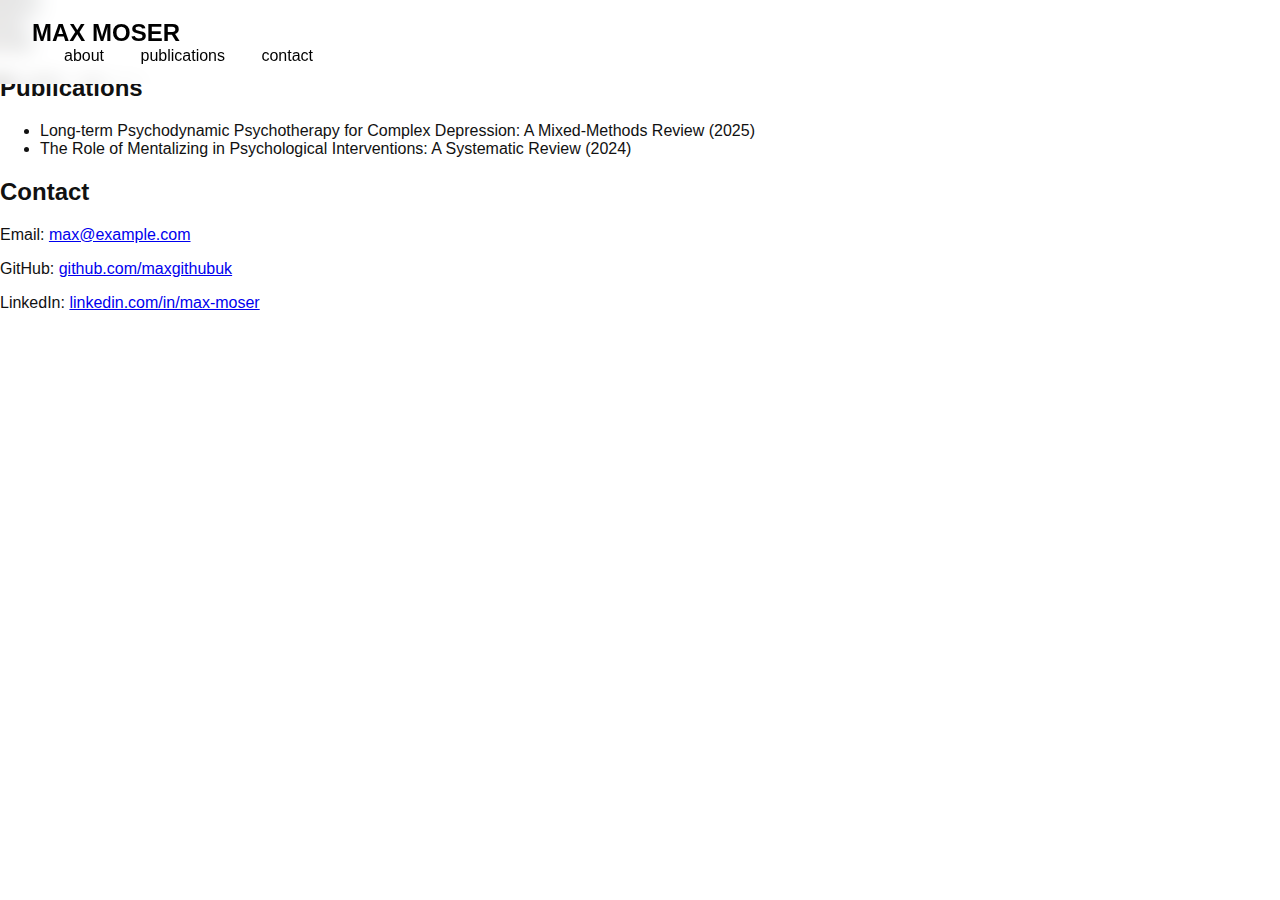
<file: index.html>
<!DOCTYPE html>
<html lang="en">
<head>
    <meta charset="UTF-8" />
    <meta name="viewport" content="width=device-width, initial-scale=1.0"/>
    <title>Max Moser</title>
    <link rel="stylesheet" href="style.css" />
</head>
<body>
    <header>
        <div class="header-inner">
            <div class="logo">MAX MOSER</div>
            <nav>
                <a href="#about">about</a>
                <a href="#publications">publications</a>
                <a href="#contact">contact</a>
            </nav>
        </div>
    </header>

    <main class="container">
        <section id="about" class="ogilvy-style">
            <div class="ogilvy-text">
                <div>WHO</div>
                <div>WE</div>
                <div>ARE</div>
            </div>
        </section>

        <section id="publications">
            <h2>Publications</h2>
            <ul>
                <li>Long-term Psychodynamic Psychotherapy for Complex Depression: A Mixed-Methods Review (2025)</li>
                <li>The Role of Mentalizing in Psychological Interventions: A Systematic Review (2024)</li>
            </ul>
        </section>

        <section id="contact">
            <h2>Contact</h2>
            <p>Email: <a href="mailto:max@example.com">max@example.com</a></p>
            <p>GitHub: <a href="https://github.com/maxgithubuk">github.com/maxgithubuk</a></p>
            <p>LinkedIn: <a href="https://www.linkedin.com/in/max-moser-799111202/">linkedin.com/in/max-moser</a></p>
        </section>
    </main>
</body>
</html>
</file>
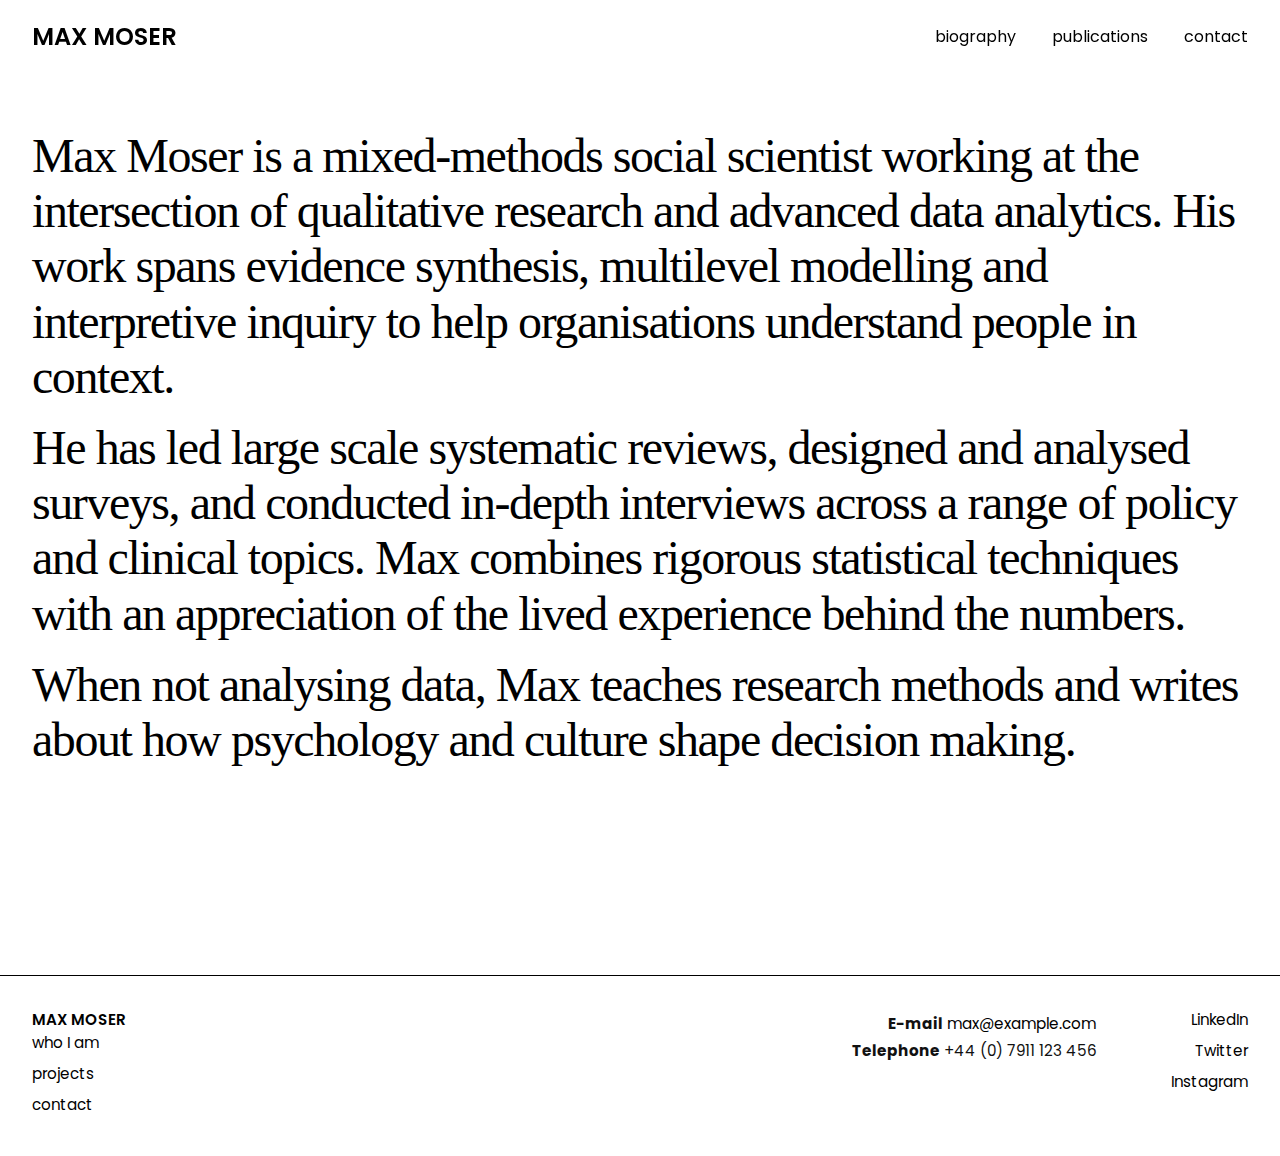
<file: biography.html>
<!DOCTYPE html>
<html lang="en">
<head>
  <meta charset="UTF-8" />
  <meta name="viewport" content="width=device-width, initial-scale=1.0" />
  <title>Biography - Max Moser</title>
  <link href="https://fonts.googleapis.com/css2?family=Poppins:wght@300;400;600&display=swap" rel="stylesheet" />
  <link rel="stylesheet" href="style.css" />
</head>
<body>
  <header>
    <a href="index.html" class="logo">MAX MOSER</a>
    <nav>
      <a href="biography.html">biography</a>
      <a href="index.html#publications">publications</a>
      <a href="index.html#contact">contact</a>
    </nav>
  </header>

  <main>

    <section class="bio-section">
      <p>Max Moser is a mixed-methods social scientist working at the intersection of qualitative research and advanced data analytics. His work spans evidence synthesis, multilevel modelling and interpretive inquiry to help organisations understand people in context.</p>
      <p>He has led large scale systematic reviews, designed and analysed surveys, and conducted in-depth interviews across a range of policy and clinical topics. Max combines rigorous statistical techniques with an appreciation of the lived experience behind the numbers.</p>
      <p>When not analysing data, Max teaches research methods and writes about how psychology and culture shape decision making.</p>
    </section>
  </main>

  <footer class="footer">
    <div class="footer-left">
      <a href="index.html" class="footer-logo">MAX MOSER</a>
      <ul>
        <li><a href="biography.html">who I am</a></li>
        <li><a href="index.html#help">projects</a></li>
        <li><a href="index.html#publications">contact</a></li>
      </ul>
    </div>
    <div class="footer-middle">
      <p><strong>E-mail</strong> <a href="mailto:max@example.com">max@example.com</a></p>
      <p><strong>Telephone</strong> +44 (0) 7911 123 456</p>
    </div>
    <div class="footer-right">
      <ul>
        <li><a href="#">LinkedIn</a></li>
        <li><a href="#">Twitter</a></li>
        <li><a href="#">Instagram</a></li>
      </ul>
    </div>
  </footer>
</body>
</html>
</file>
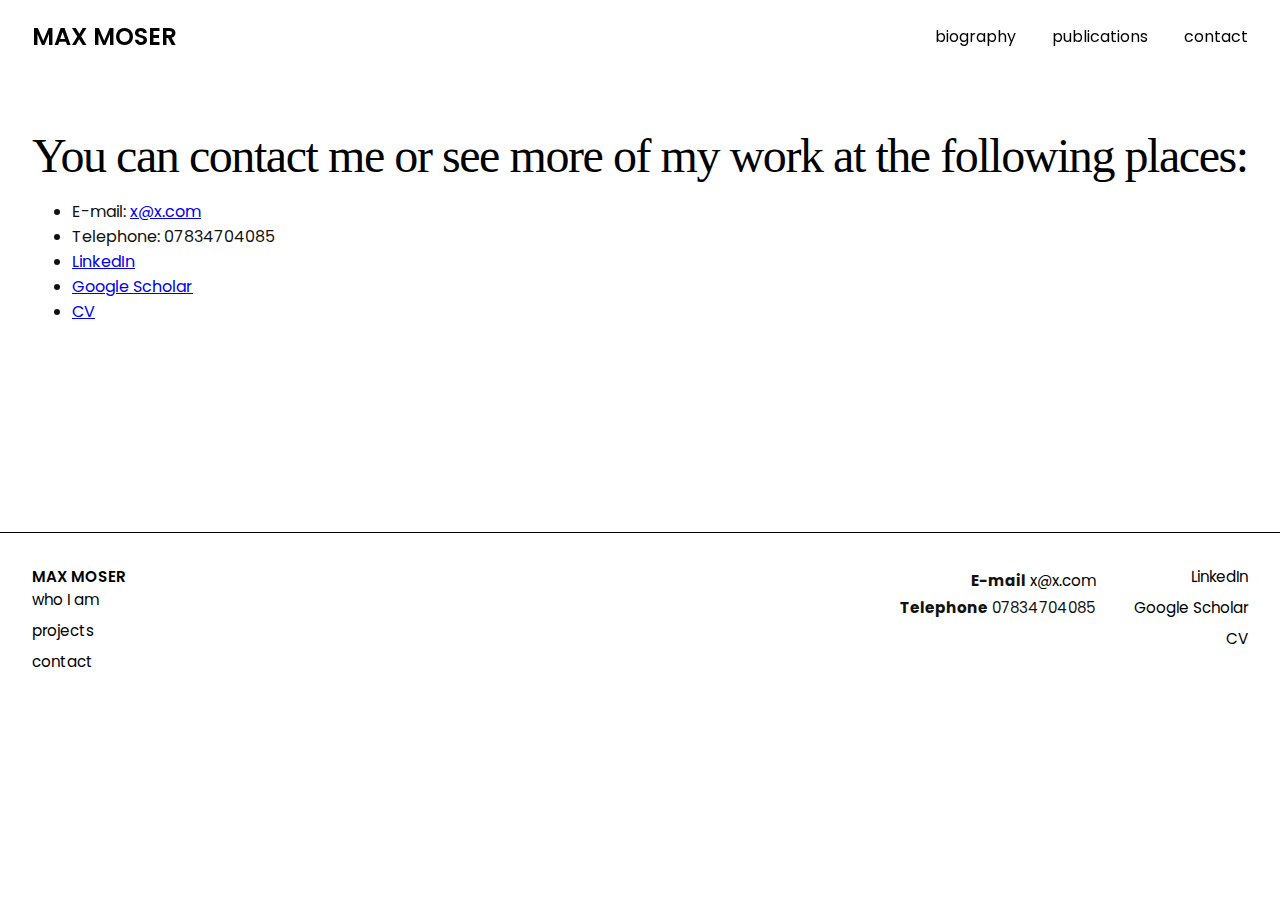
<file: contact.html>
<!DOCTYPE html>
<html lang="en">
<head>
  <meta charset="UTF-8" />
  <meta name="viewport" content="width=device-width, initial-scale=1.0" />
  <title>Contact - Max Moser</title>
  <link href="https://fonts.googleapis.com/css2?family=Poppins:wght@300;400;600&display=swap" rel="stylesheet" />
  <link rel="stylesheet" href="style.css" />
</head>
<body>
  <header>
    <a href="index.html" class="logo">MAX MOSER</a>
    <nav>
      <a href="biography.html">biography</a>
      <a href="index.html#publications">publications</a>
      <a href="contact.html">contact</a>
    </nav>
  </header>
  <main>
      <section class="bio-section">
        <p>You can contact me or see more of my work at the following places:</p>
        <ul>
          <li>E-mail: <a href="mailto:x@x.com">x@x.com</a></li>
          <li>Telephone: 07834704085</li>
          <li><a href="https://www.linkedin.com/in/max-moser-799111202/" target="_blank" rel="noopener noreferrer">LinkedIn</a></li>
          <li><a href="https://scholar.google.com/citations?hl=en&amp;user=SESh0CoAAAAJ" target="_blank" rel="noopener noreferrer">Google Scholar</a></li>
          <li><a href="CV.pdf" target="_blank" rel="noopener noreferrer">CV</a></li>
        </ul>
      </section>
  </main>
  <footer class="footer">
    <div class="footer-left">
      <a href="index.html" class="footer-logo">MAX MOSER</a>
      <ul>
        <li><a href="biography.html">who I am</a></li>
        <li><a href="index.html#help">projects</a></li>
        <li><a href="contact.html">contact</a></li>
      </ul>
    </div>
    <div class="footer-middle">
      <p><strong>E-mail</strong> <a href="mailto:x@x.com" target="_blank" rel="noopener noreferrer">x@x.com</a></p>
      <p><strong>Telephone</strong> 07834704085</p>
    </div>
    <div class="footer-right">
      <ul>
        <li><a href="https://www.linkedin.com/in/max-moser-799111202/" target="_blank" rel="noopener noreferrer">LinkedIn</a></li>
        <li><a href="https://scholar.google.com/citations?hl=en&amp;user=SESh0CoAAAAJ" target="_blank" rel="noopener noreferrer">Google Scholar</a></li>
        <li><a href="CV.pdf" target="_blank" rel="noopener noreferrer">CV</a></li>
      </ul>
    </div>
  </footer>
</body>
</html>
</file>
<file: style.css>
body {
  margin: 0;
  font-family: 'Poppins', sans-serif;
  scroll-behavior: smooth;
  color: #111;
}

header {
  display: flex;
  justify-content: space-between;
  align-items: center;
  padding: 1.2em 2em;
  box-sizing: border-box;
  background-color: rgba(255, 255, 255, 0.6);
  -webkit-backdrop-filter: blur(10px);
  backdrop-filter: blur(10px);
  position: fixed;
  width: 100%;
  top: 0;
  left: 0;
  z-index: 1000;
}

.logo {
  font-weight: 600;
  text-decoration: none;
  color: black;
  font-size: 1.5rem;
}

nav a {
  margin-left: 2em;
  text-decoration: none;
  color: black;
  font-weight: 400;
}

.snap-container {
  scroll-snap-type: y mandatory;
  overflow-y: scroll;
  height: 100vh;
}

.snap-section {
  scroll-snap-align: start;
  min-height: 100vh;
}

.hero {
  position: relative;
  background: white; /* Changed from #f1f1f1 to white */
  overflow: hidden;
  display: flex;
  align-items: center;
  justify-content: center;
}

.hero::before {
  content: '';
  position: absolute;
  width: 60vmin;
  height: 60vmin;
  top: 70%; /* Lower down */
  right: 10%;
  transform: translate(50%, -50%) rotate(15deg) scale(1.1);
  background: #ff4d4d;
  filter: blur(120px); /* Increased blur by 20px */
  border-radius: 63% 37% 72% 38% / 42% 78% 33% 67%; /* More exaggerated irregularity */
  z-index: 0;
}
.hero .overlay {
  position: relative;
  z-index: 1;
}

.bio-text {
  max-width: 100%;
  padding: 8rem 2rem;
  text-align: left;
}

.bio-line {
  font-family: 'Times New Roman', Times, serif;
  font-size: 5rem;
  font-weight: 350;
  letter-spacing: -0.03em;
  line-height: 1.15;
  color: black;
  margin: 0;
  margin-bottom: 2rem
}

.dot {
  animation: blink 1.8s ease-in-out infinite;
}

@keyframes blink {
  0%, 100% { opacity: 1; }
  50% { opacity: 0; }
}

.highlight {
  font-style: italic;
  font-weight: 200;
}

.how-i-can-help {
  background-color: #f9f9f9;
  padding: 4rem 2rem 6rem;
  min-height: 60vh;
}

.help-title {
  font-size: 2.5rem;
  margin-bottom: 3rem;
  text-align: left;
  font-weight: 600;
  letter-spacing: -0.02em;
}

.help-grid {
  display: grid;
  grid-template-columns: repeat(auto-fit, minmax(280px, 1fr));
  gap: 0;
}

.help-item {
  padding: 1.5rem;
  border-left: 1px solid black;
}

/* Remove left border from the first column */
.help-item:first-child {
  border-left: none;
}

.help-item {
  padding: 1.5rem;
  border-left: 1px solid black;
}

.help-item:first-child {
  border-left: none;
}

.help-item h3 {
  font-size: 1.5rem;
  margin-bottom: 1rem;
}

.help-item p {
  font-size: 1.5rem;
  line-height: 1.6;
  letter-spacing: -0.03em;
  line-height: 1.15;
  font-family: 'Times New Roman', Times, serif;
}

/* Contact prompt below the help grid */
.help-contact {
  font-family: 'Times New Roman', Times, serif;
  font-size: 2rem;
  font-weight: 350;
  letter-spacing: -0.03em;
  line-height: 1.15;
  color: black;
  margin: 3rem 0 0;
  padding: 0 2rem;
}

.publications {
  padding: 4rem 2rem 1.5rem; /* Extra top padding so the header doesn't cover content */
  background-color: white;
  min-height: unset; /* Allow it to size naturally */
  scroll-margin-top: 6rem; /* Offset for anchor links and snap points */
}

.publications-title {
  font-size: 2rem;
  font-weight: 700;
  text-align: left;
}

.publications-note {
  font-size: 0.9rem;
  margin-bottom: 2rem;
  text-align: left;
}

.publications-grid {
  display: grid;
  grid-template-columns: repeat(4, 1fr);
  gap: 2rem;
}

.pub-item {
  font-size: 0.95rem;
  line-height: 1.6;
}

[data-scroll-fade] {
  opacity: 0;
  transform: translateY(40px);
  transition: opacity 0.7s ease-out, transform 0.7s ease-out;
}

[data-scroll-fade].in-view {
  opacity: 1;
  transform: none;
}
.snap-container {
  scroll-snap-type: y mandatory;
  overflow-y: scroll;
  height: 100vh;
}

.snap-section {
  scroll-snap-align: start;
  min-height: 100vh;
}

header,
footer {
  scroll-snap-align: none !important;
  flex-shrink: 0;
}
.footer {
  display: flex;
  justify-content: space-between;
  align-items: flex-start;
  border-top: 1px solid black;
  padding: 2rem 2rem;
  font-family: 'Poppins', sans-serif;
  font-size: 0.95rem;
  background-color: white;
  flex-wrap: wrap;
  gap: 2rem;
}

.footer-left {
  flex: 1;
  min-width: 180px;
}

.footer-logo {
  font-weight: 600;
  margin-bottom: 0.75rem;
  text-decoration: none;
  color: black;
}

.footer-left ul,
.footer-right ul {
  list-style: none;
  padding: 0;
  margin: 0;
}

.footer-left ul li,
.footer-right ul li {
  margin-bottom: 0.5rem;
}

.footer-middle {
  text-align: right;
  flex: 1;
  min-width: 220px;
}

.footer-middle p {
  margin: 0.25rem 0;
}

.footer-right {
  text-align: right;
  min-width: 120px;
}

.footer a {
  text-decoration: none;
  color: black;
}

.footer a:hover {
  text-decoration: underline;
}

/* Biography page styles */
.bio-hero {
  background: linear-gradient(to right, #fceae8, #f1f1f1);
  padding: 6rem 2rem;
  text-align: center;
}

.bio-page-title {
  font-size: 3rem;
  font-weight: 600;
  margin: 0;
}

.bio-section {
  max-width: 100%;
  padding: 8rem 2rem;
  text-align: left;
  margin-bottom: 4rem
}

.bio-section p {
  font-family: 'Times New Roman', Times, serif;
  font-size: 3rem;
  font-weight: 350;
  letter-spacing: -0.03em;
  line-height: 1.15;
  color: black;
  margin: 0 0 1rem 0; /* Add bottom margin */
}

@media (max-width: 600px) {
  .bio-text { padding: 6rem 1rem; }
  .bio-line { font-size: 2.5rem; }
  .help-grid { grid-template-columns: 1fr; gap: 1rem; }
  .help-item { border-left: none; border-top: 1px solid black; }
  .help-item:first-child { border-top: none; }
  .publications-grid { grid-template-columns: 1fr; }
  .bio-section { padding: 6rem 1rem; }
  .bio-section p { font-size: 1.75rem; }
  .help-contact { font-size: 1.75rem; }
  .footer { flex-direction: column; text-align: center; }
  .footer-left, .footer-middle, .footer-right { text-align: center; }
  .footer-middle { min-width: 0; }
}



/* --- FINAL MOBILE FIXES FOR OVERLAP AND SNAP SECTION CONSTRAINTS --- */

.pub-item {
  word-break: break-word;
  overflow-wrap: anywhere;
  white-space: normal;
}

@media (max-width: 600px) {
  .snap-section {
    height: auto !important;
    min-height: unset !important;
  }

  .snap-container {
    overflow-y: visible !important;
    height: auto !important;
    display: block;
  }

  .publications-grid {
    grid-template-columns: 1fr;
    padding: 0 1rem;
  }

  .pub-item {
    max-width: 100%;
  }
}

body {
  overflow-x: hidden;
}

/* --- END FINAL FIXES --- */
</file>
